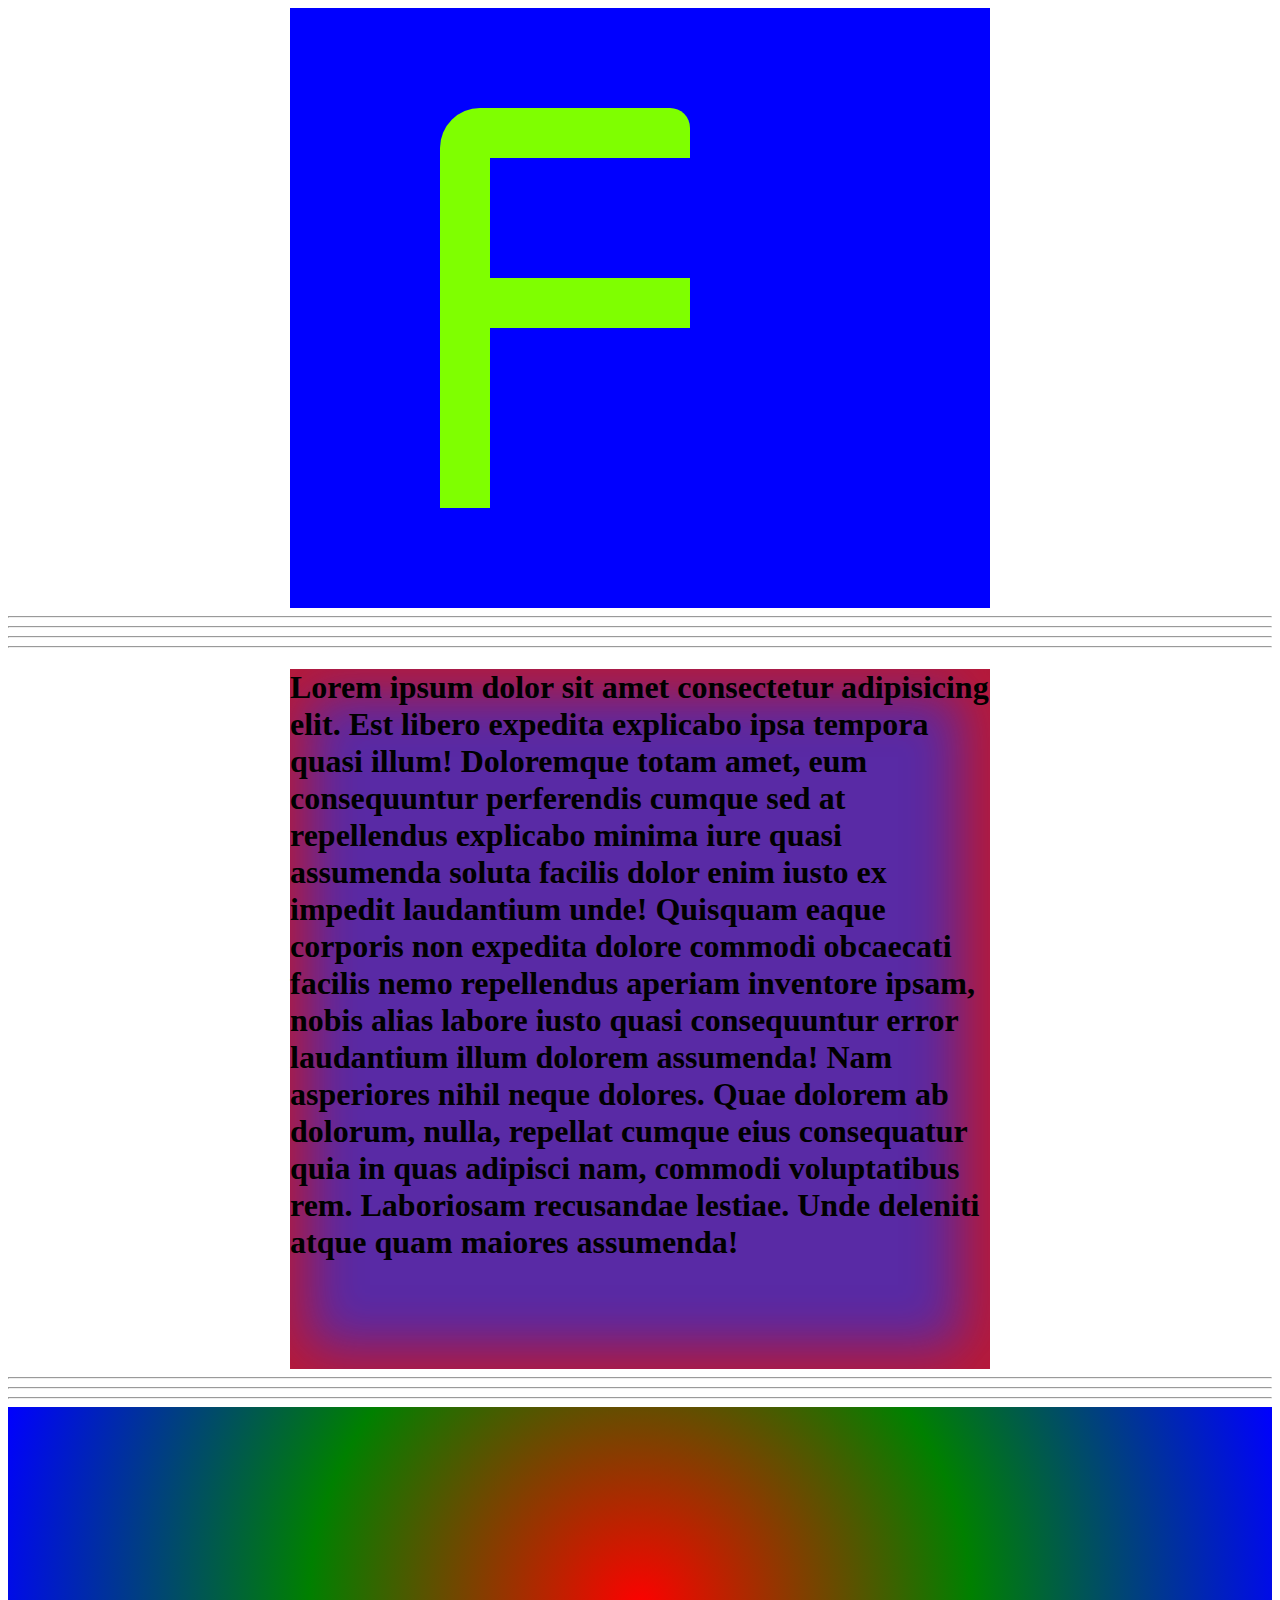
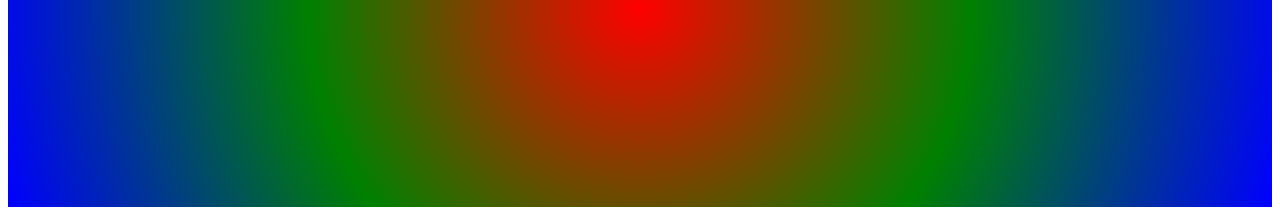
<file: vvvv/design/index.html>
<!DOCTYPE html>
<html lang="en">
    <link rel="stylesheet" href="style.css">
<head>
    <meta charset="UTF-8">
    <meta http-equiv="X-UA-Compatible" content="IE=edge">
    <meta name="viewport" content="width=device-width, initial-scale=1.0">
    <title>Document</title>
</head>
<body>
    <div class="main">

        <div class="box box1"></div>
        <div class="box box2">
            <div class="box6"></div>
            <div class="box7"></div>
            <div class="box8"></div>
        </div>
        
        </div>
<hr><hr><hr><hr>

<div class="box100"><h1>Lorem ipsum dolor sit amet consectetur adipisicing elit. Est libero expedita explicabo ipsa tempora quasi illum! Doloremque totam amet, eum consequuntur perferendis cumque sed at repellendus explicabo minima iure quasi assumenda soluta facilis dolor enim iusto ex impedit laudantium unde! Quisquam eaque corporis non expedita dolore commodi obcaecati facilis nemo repellendus aperiam inventore ipsam, nobis alias labore iusto quasi consequuntur error laudantium illum dolorem assumenda! Nam asperiores nihil neque dolores. Quae dolorem ab dolorum, nulla, repellat cumque eius consequatur quia in quas adipisci nam, commodi voluptatibus rem. Laboriosam recusandae lestiae. Unde deleniti atque quam maiores assumenda!</h1></div>

      
<hr><hr><hr>


<div class="diiii"></div>
</body>
</html>
</file>
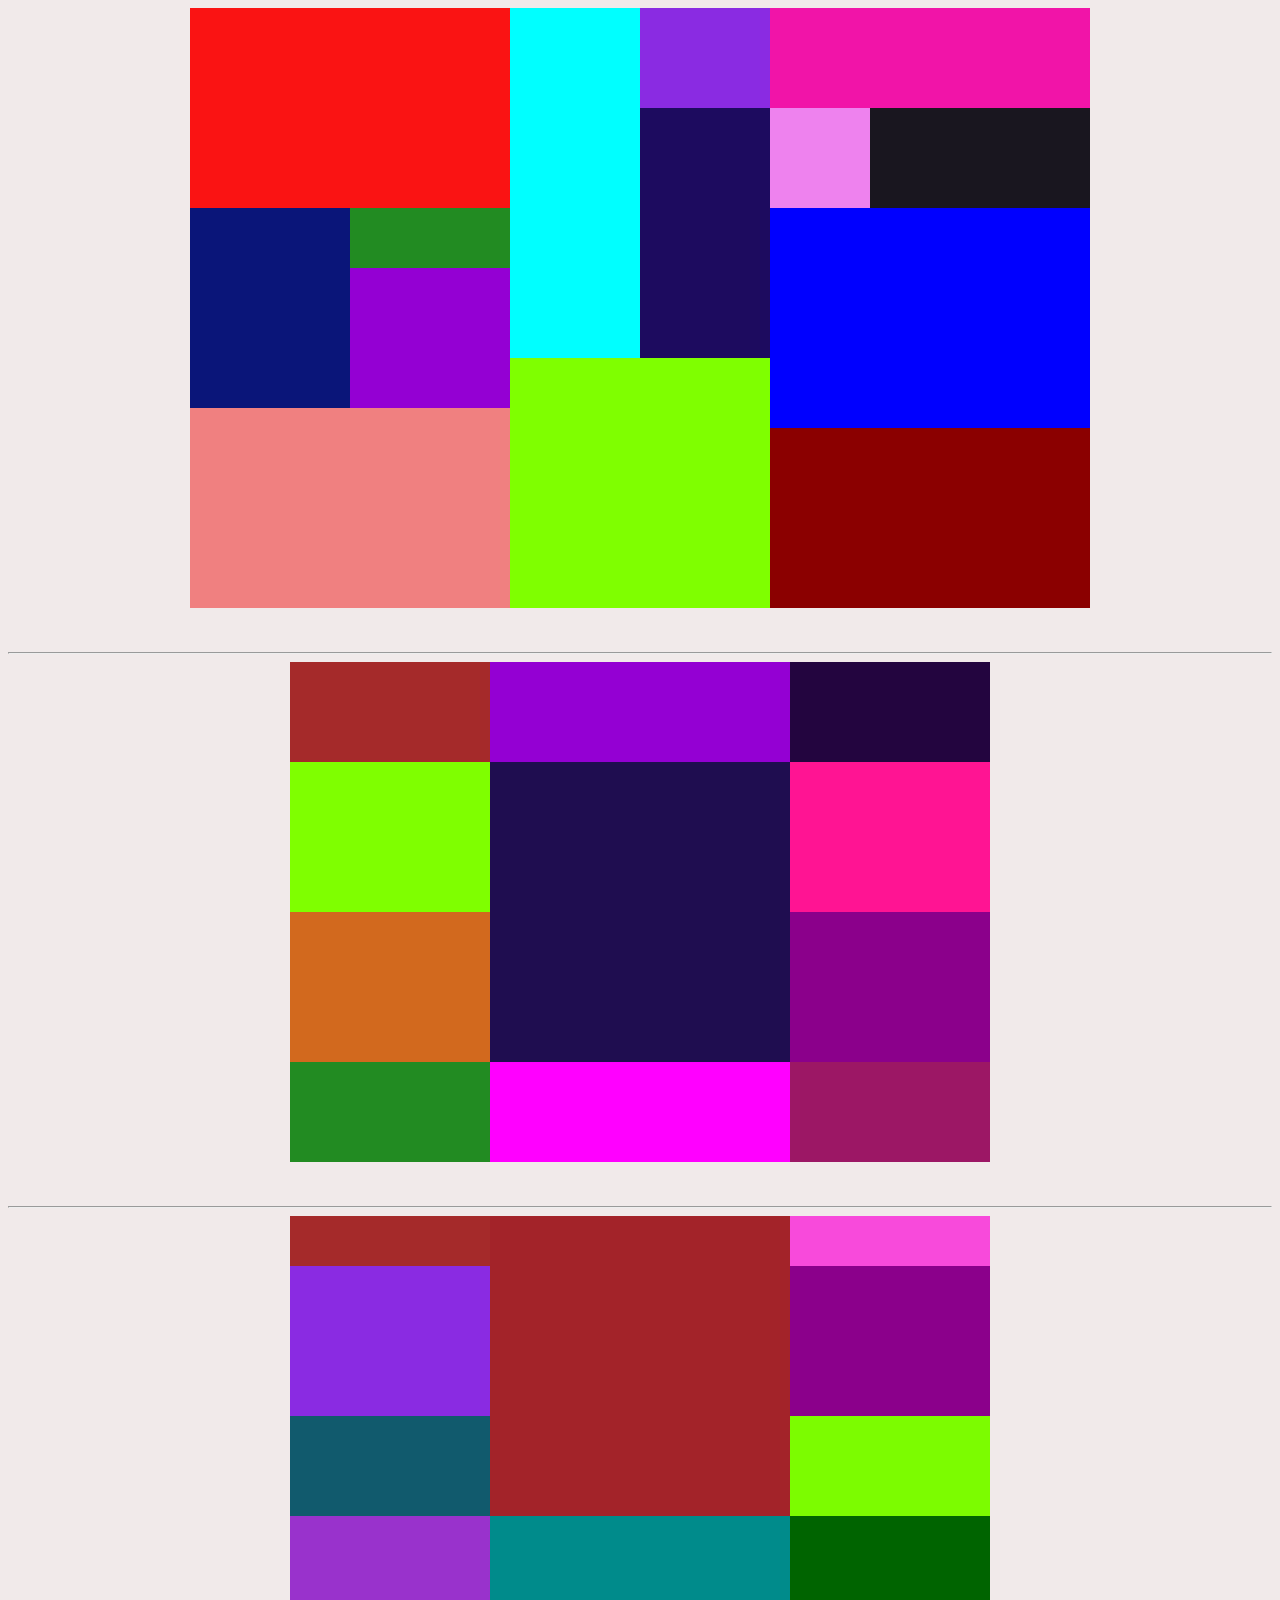
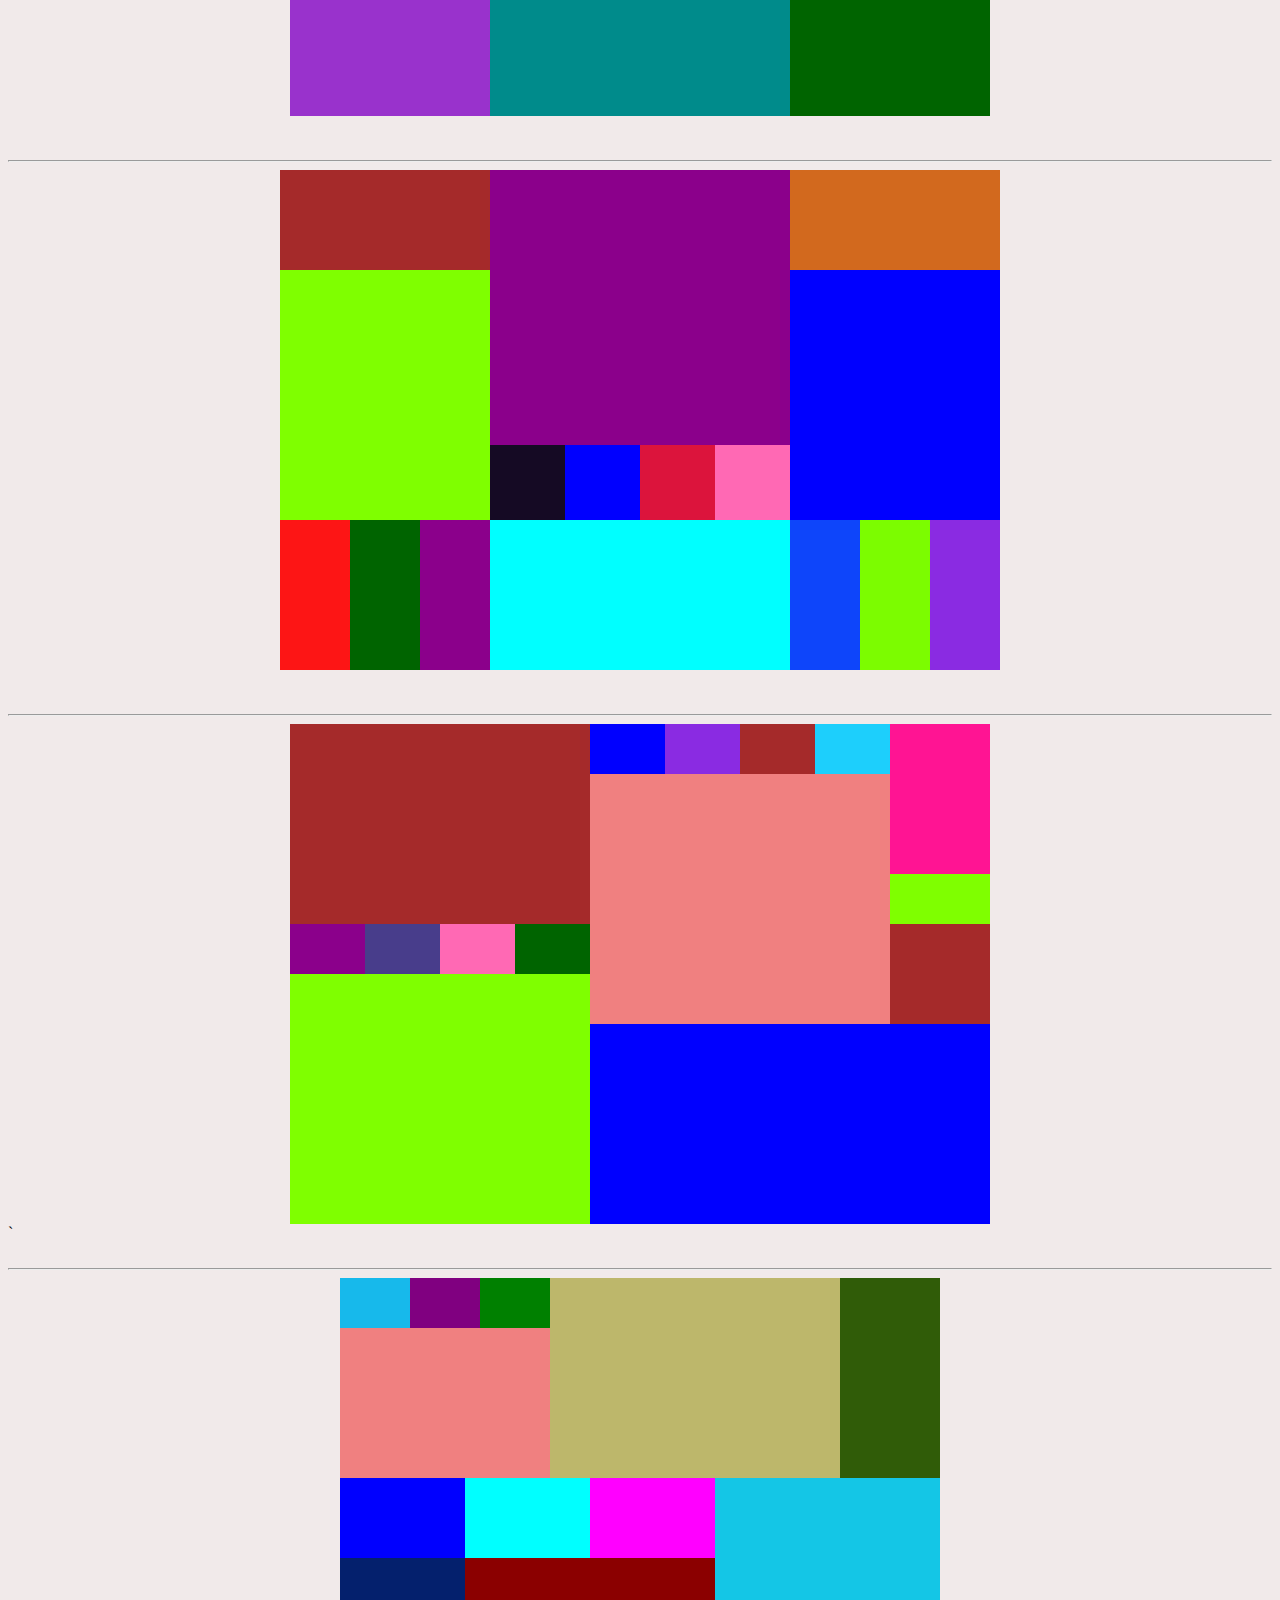
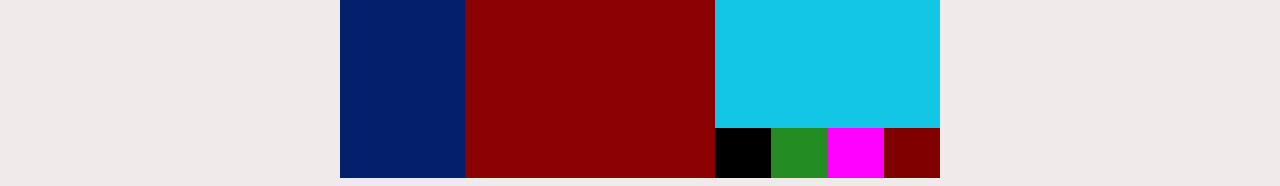
<file: vvvv/flex/index.html>
<!DOCTYPE html>
<html lang="en">
<head>
    <meta charset="UTF-8">
    <meta http-equiv="X-UA-Compatible" content="IE=edge">
    <meta name="viewport" content="width=device-width, initial-scale=1.0">
    <title>Document</title>
    <link rel="stylesheet" href="style.css">
</head>
<body>
    

    <div class="flexcontenar">
        <div class="leftbox">
            <div class="lefttop"></div>
            <div class="leftcenter">
                <div class="lcl"></div>
                <div class="lcr">
                    <div class="lcrt"></div>
                    <div class="lcrb"></div>
                </div>
            </div>
            <div class="leftbottom"></div>

        </div>
        <div class="centerbox">
            <div class="centertop">
                <div class="ctl"></div>
                <div class="ctr">
                    <div class="crt"></div>
                    <div class="crb"></div>
                </div>
            </div>
            <div class="centerbottom"></div>
        </div>
        <div class="rightbox">
            <div class="rt">
                <div class="rtt"></div>
                <div class="rtb">
                    <div class="rtbl"></div>
                    <div class="rtbr"></div>
                </div>
            </div>
            <div class="rc"></div>
            <div class="rb"></div>
        </div>
    </div>
    <br><br>




    <hr>
    <div class="mainbox">
        <div class="left1">
            <div class="left1t"></div>
            <div class="left1c1"></div>
            <div class="left1c2"></div>
            <div class="left1b"></div>
        </div>
        <div class="center1">
            <div class="center1t"></div>
            <div class="center1c"></div>
            <div class="center1b"></div>
        </div>
        <div class="right1">
            <div class="right1t"></div>
            <div class="right1c1"></div>
            <div class="right1c2"></div>
            <div class="right1b"></div>
        </div>
    </div>
    <br><br>



    <hr>
    <div class="mainbox1">
        <div class="left2">
            <div class="left2t"></div>
            <div class="left2c1"></div>
            <div class="left2c2"></div>
            <div class="left2b"></div>
        </div>
        <div class="center2">
            <div class="center2t"></div>
            <div class="center2b"></div>
        </div>
        <div class="bottom2">
            <div class="bottom2t"></div>
            <div class="bottom2c1"></div>
            <div class="bottom2c2"></div>
            <div class="bottom2b"></div>
        </div>
    </div>
    <br><br>



    <hr>
    <div class="mainbox2">
        <div class="left3">
            <div class="left3t"></div>
            <div class="left3c"></div>
            <div class="left3b">
                <div class="l3bl"></div>
                <div class="l3bc"></div>
                <div class="l3br"></div>
            </div>
        </div>
        <div class="center3">
            <div class="center3t"></div>
            <div class="center3c">
                <div class="c3cl"></div>
                <div class="c3cc1"></div>
                <div class="c3cc2"></div>
                <div class="c3cr"></div>
            </div>
            <div class="center3b"></div>
        </div>
        <div class="right3">
            <div class="r3t"></div>
            <div class="r3c"></div>
            <div class="r3b">
                <div class="r3bl"></div>
                <div class="r3bc"></div>
                <div class="r3br"></div>
            </div>
        </div>
    </div>
    <br><br>



    <hr>
    <div class="mainbox3">
        <div class="leftbox4">
            <div class="lt4"></div>
            <div class="lc4">
                <div class="lcl4"></div>
                <div class="lcc14"></div>
                <div class="lcc24"></div>
                <div class="lcb4"></div>
            </div>
            <div class="lb4"></div>
        </div>
        <div class="rightbox4">
            <div class="rt4">
                <div class="rtl4">
                    <div class="rtlt4">
                        <div class="rtll4"></div>
                        <div class="rtlc14"></div>
                        <div class="rtlc24"></div>
                        <div class="rtlr4"></div>
                    </div>
                    <div class="rtlb4"></div>
                </div>
                <div class="rtr4">
                    <div class="rtrt4"></div>
                    <div class="rtrc4"></div>
                    <div class="rtrb4"></div>
                </div>
            </div>
            <div class="rb4"></div>
        </div>
    </div>`
    <br><br>




    <hr>
    <div class="mainbox4">
        <div class="topbox5">
            <div class="tl5">
                <div class="tlt5">
                    <div class="tltl5"></div>
                    <div class="tltc5"></div>
                    <div class="tltr5"></div>
                </div>
                <div class="tlb5"></div>
            </div>
            <div class="tc5"></div>
            <div class="tr5"></div>
        </div>
        <div class="bottombox5">
            <div class="bottoml5">
                <div class="blt5"></div>
                <div class="blb5"></div>
            </div>
            <div class="bottomc5">
                <div class="bct5">
                    <div class="bctl5"></div>
                    <div class="bctr5"></div>
                </div>
                <div class="bcb5"></div>
            </div>
            <div class="bottomr5">
                <div class="brt5"></div>
                <div class="brb5">
                    <div class="brbl5"></div>
                    <div class="brbc15"></div>
                    <div class="brbc25"></div>
                    <div class="brbr5"></div>
                </div>
            </div>
        </div>
    </div>

    
</body>
</html>
</file>
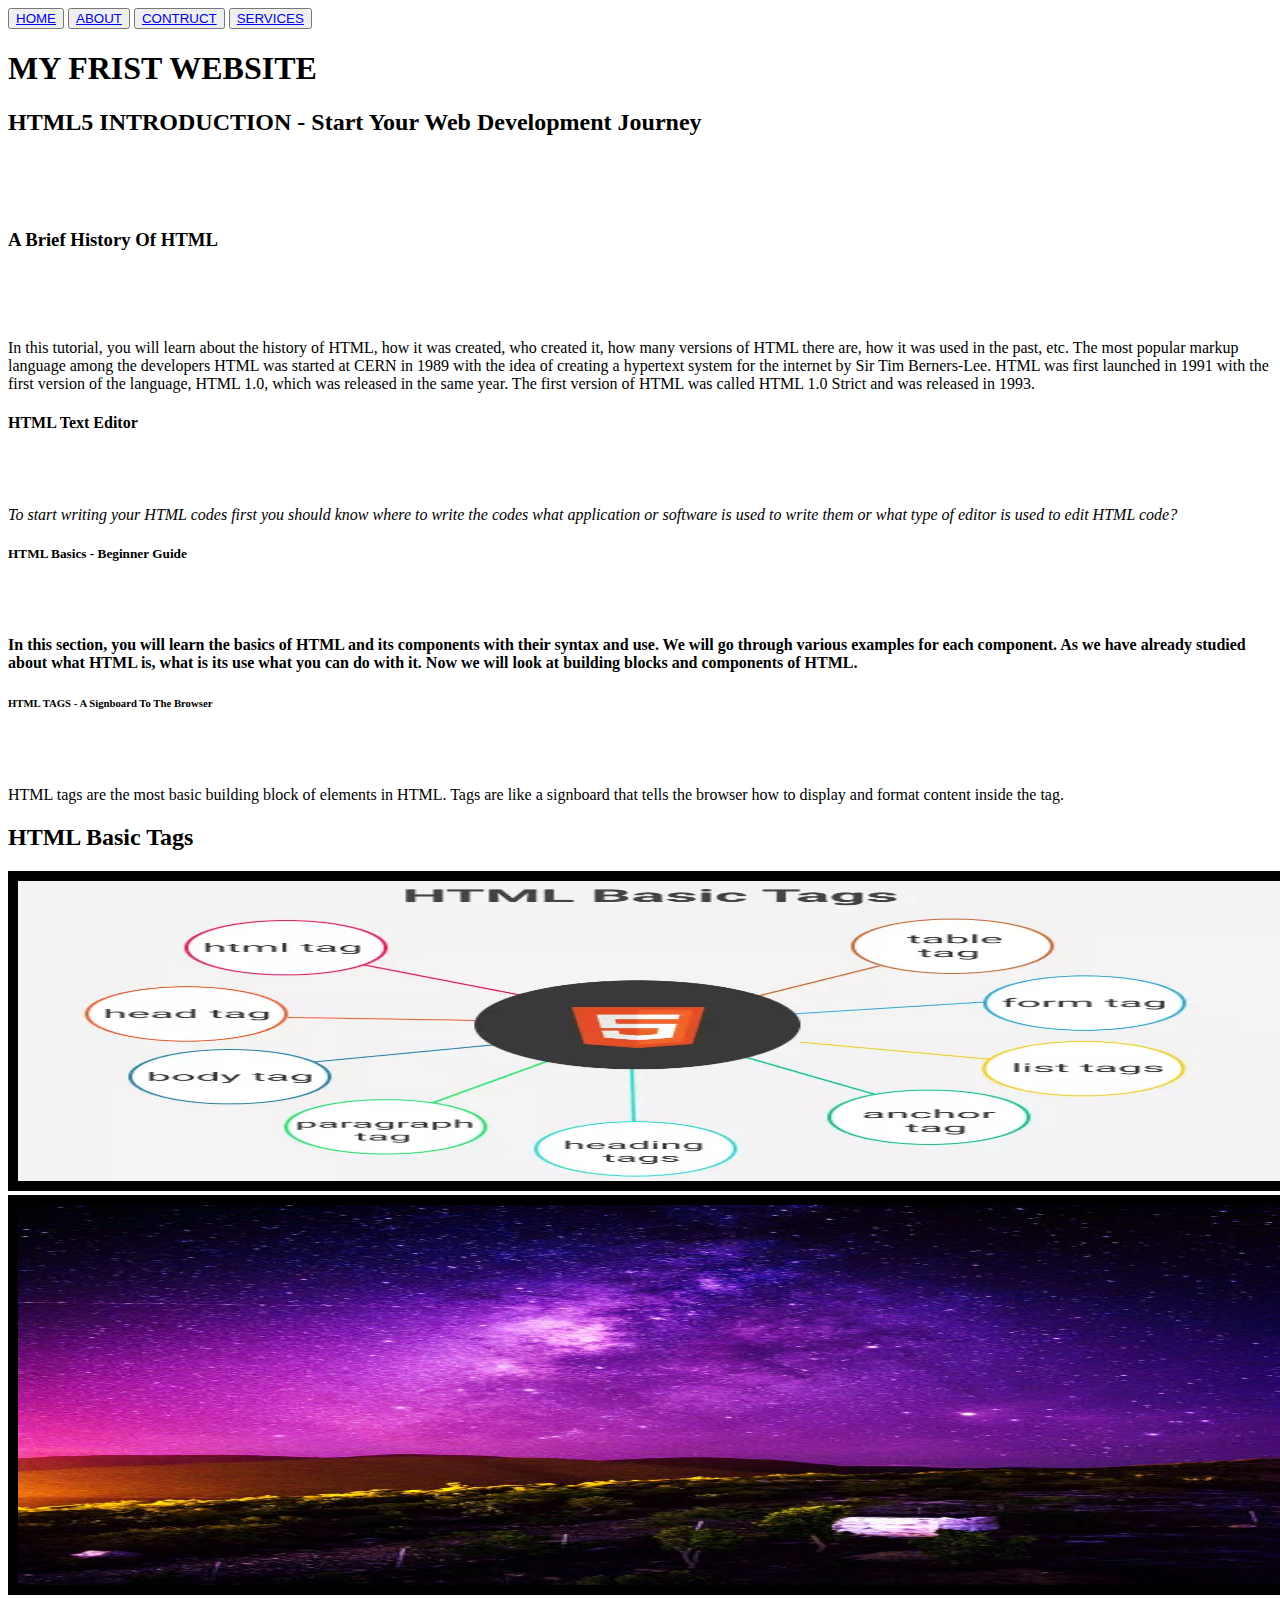
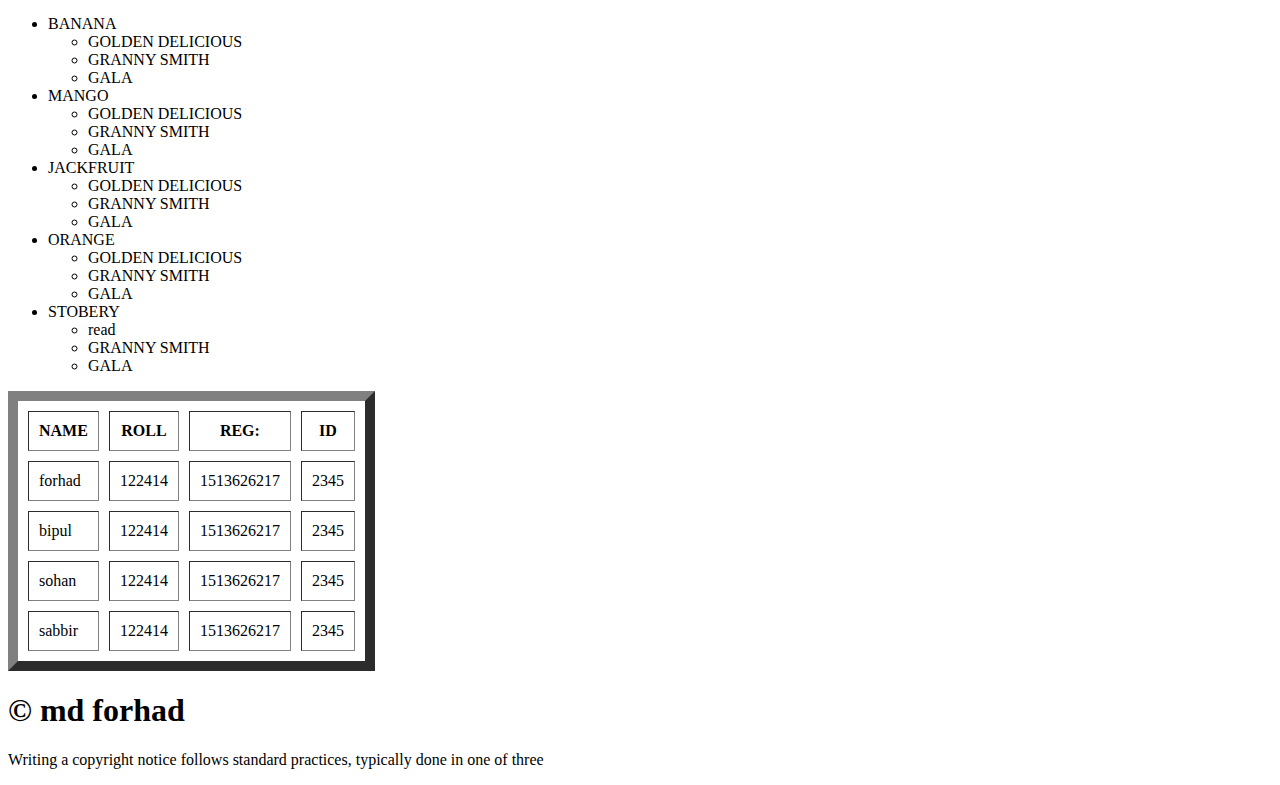
<file: vvvv/forhad html web site/index.html>
<!DOCTYPE html>
<html lang="en">
<head>
    <meta charset="UTF-8">
    <meta http-equiv="X-UA-Compatible" content="IE=edge">
    <meta name="viewport" content="width=device-width, initial-scale=1.0">
    <title>MY FRIST WEB SITE</title>
</head>
<body>
<button><a href="https://dusrasoft.com/">HOME</a></button>
<button><a href="https://dusrasoft.com/">ABOUT</a></button>
<button><a href="https://dusrasoft.com/">CONTRUCT</a></button>
<button><a href="https://dusrasoft.com/">SERVICES</a></button>

<h1>MY FRIST WEBSITE </h1>
<h2>HTML5 INTRODUCTION - Start Your Web Development Journey
</h2><br><br><br>
<h3>A Brief History Of HTML</h3>
<br><br><br>
<p>In this tutorial, you will learn about the history of HTML, how it was created, who created it, how many versions of HTML there are, how it was used in the past, etc.

    The most popular markup language among the developers HTML was started at CERN in 1989 with the idea of creating a hypertext system for the internet by Sir Tim Berners-Lee.
    
    HTML was first launched in 1991 with the first version of the language, HTML 1.0, which was released in the same year. The first version of HTML was called HTML 1.0 Strict and was released in 1993.</p>

<h4>HTML Text Editor</h4>
    <br><br>
    <p><i>To start writing your HTML codes first you should know where to write the codes what application or software is used to write them or what type of editor is used to edit HTML code?</i></p>

<h5>HTML Basics - Beginner Guide</h5>
<br><br>
<p><b>In this section, you will learn the basics of HTML and its components with their syntax and use. We will go through various examples for each component.

    As we have already studied about what HTML is, what is its use what you can do with it. Now we will look at building blocks and components of HTML.</b></p>

<h6>HTML TAGS - A Signboard To The Browser</h6>
<br><br>
<p>HTML tags are the most basic building block of elements in HTML. Tags are like a signboard that tells the browser how to display and format content inside the tag.
</p>
<h2>HTML Basic Tags</h2>
<img src="html-basic-tags.webp" alt="img" width="100%" height="300px"border="10px">



<img src="pexels-photo-544268.jpeg" alt="img" border="10px" height="380px" width="100%">
<ul>
<li>BANANA
<ul>
    <li>GOLDEN DELICIOUS</li>
    <li>GRANNY SMITH</li>
    <li>GALA</li>
</ul>
</li>
<li>MANGO
    <ul>
        <li>GOLDEN DELICIOUS</li>
        <li>GRANNY SMITH</li>
        <li>GALA</li>


    </ul>
</li>
<li>JACKFRUIT
    <ul>
        <li>GOLDEN DELICIOUS</li>
        <li>GRANNY SMITH</li>
        <li>GALA</li>

    </ul>
</li>
<li>ORANGE
    <ul>

        <li>GOLDEN DELICIOUS</li>
    <li>GRANNY SMITH</li>
    <li>GALA</li>
    </ul>
</li>
<li>STOBERY

    <ul>
        
        <li>read</li>
        <li>GRANNY SMITH</li>
        <li>GALA</li></ul>
</li>

</ul>

<table border="10" cellpadding="10" cellspacing="10" >
<tr>
<th>NAME</th>
<th>ROLL</th>
<th>REG:</th>
<th>ID</th>
</tr>

<tr>

    <td>forhad</td>
    <td>122414</td>
    <td>1513626217</td>
    <td>2345</td>



</tr>

<tr>

    <td>bipul</td>
    <td>122414</td>
    <td>1513626217</td>
    <td>2345</td>



</tr>

<tr>

    <td>sohan</td>
    <td>122414</td>
    <td>1513626217</td>
    <td>2345</td>



</tr>

<tr>

    <td>sabbir</td>
    <td>122414</td>
    <td>1513626217</td>
    <td>2345</td>



</tr>





</table>
<h1>&#169; md forhad
</h1>
<p>Writing a copyright notice follows standard practices, typically done in one of three</p>
</body>
</html>
</file>
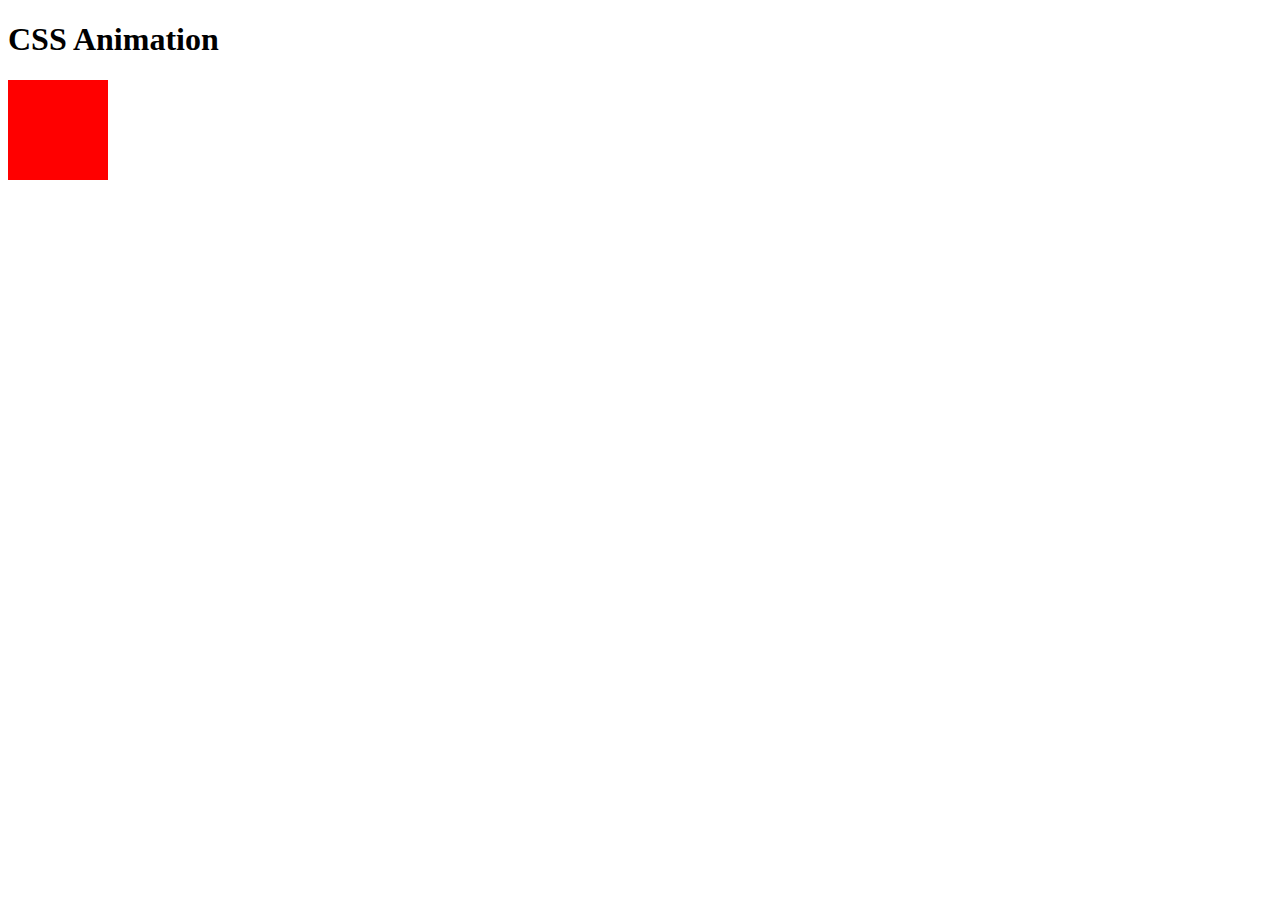
<file: vvvv/team/indextem.html>
<!DOCTYPE html>
<html lang="en">
<head>
    <meta charset="UTF-8">
    <meta http-equiv="X-UA-Compatible" content="IE=edge">
    <meta name="viewport" content="width=device-width, initial-scale=1.0">
    <title>Document</title>
    <link rel="stylesheet" href="style3.css">
</head>
<body>
    
    <h1>CSS Animation</h1>

    <div class="div"></div>
</body>
</html>
</file>
<file: vvvv/design/style.css>
*{
    box-sizing: border-box;

}

.main{background-color:  blue;

height: 600px;
width: 700px;
margin: auto;
padding-left: 150px;
padding-top: 100px;

}
.box1{
    width: 50px;
    height: 400px;
    background-color: chartreuse;
    float: left;
    border-top-left-radius:40px ;

}
.box2{
    width: 200px;
    height: 220px;
    background-color: blue;
    float: left;
}
.box6{
    width:200px ;
    height: 50px;
    background-color: chartreuse;
    border-top-right-radius: 20px;
}
.box7{
    width: 200px;
    height: 120px;
    background-color: blue;
}
.box8{
    width: 200px;
    height: 50px;
    background-color: chartreuse;
}





.box100{
    width: 700px;
    height: 700px;
    background-color: rgb(89, 42, 165);
    margin: auto;

    box-shadow: -6px 2px 52px 24px rgba(214,20,20,0.76) inset;
-webkit-box-shadow: -6px 2px 52px 24px rgba(214,20,20,0.76) inset;
-moz-box-shadow: -6px 2px 52px 24px rgba(214,20,20,0.76) inset;

transition-duration: 3s;
}

.box100:hover{

width: 900px;
height: 900px;
transition-duration: 3s;
}

.diiii{height: 400px;
width: 100%;
background-image: radial-gradient(circle, red, green,blue);
}
</file>
<file: vvvv/flex/style.css>
* {
    box-sizing: border-box;
}

body {
    background-color: rgb(241, 234, 234);
}





.flexcontenar {
    width: 900px;
    height: 600px;
    background-color: rgb(10, 117, 42);
    margin: auto;
    display: flex;
}

.leftbox {
    width: 320px;
    height: 600px;
    background-color: blueviolet;
}

.lefttop {
    width: 320px;
    height: 200px;
    background-color: rgb(250, 19, 19);
}

.leftcenter {
    width: 320px;
    height: 200px;
    background-color: chartreuse;
    display: flex;
}

.lcl {
    width: 160px;
    height: 200px;
    background-color: rgb(10, 21, 121);
}

.lcr {
    width: 160px;
    height: 200px;
    background-color: cyan;
}

.lcrt {
    width: 160px;
    height: 60px;
    background-color: forestgreen;
}

.lcrb {
    width: 160px;
    height: 140px;
    background-color: darkviolet;
}

.leftbottom {
    width: 320px;
    height: 200px;
    background-color: lightcoral;
}

.centerbox {
    width: 260px;
    height: 600px;
    background-color: darkmagenta;
}

.centertop {
    width: 260px;
    height: 350px;
    background-color: deeppink;
    display: flex;
}

.ctl {
    width: 130px;
    height: 350px;
    background-color: aqua;
}

.ctr {
    width: 130px;
    height: 350px;
    background-color: firebrick;

}

.crt {
    width: 130px;
    height: 100px;
    background-color: blueviolet;
}

.crb {
    width: 130px;
    height: 250px;
    background-color: rgb(29, 11, 95);
}

.centerbottom {
    width: 260px;
    height: 250px;
    background-color: chartreuse;
}

.rightbox {
    width: 320px;
    height: 600px;
    background-color: darkgreen;
}

.rt {
    width: 320px;
    height: 200px;
    background-color: black;
}

.rtt {
    width: 320px;
    height: 100px;
    background-color: rgb(241, 20, 168);
}

.rtb {
    width: 320px;
    height: 100px;
    background-color: lightgreen;
    display: flex;
}

.rtbl {
    width: 100px;
    height: 100px;
    background-color: violet;
}

.rtbr {
    width: 220px;
    height: 100px;
    background-color: rgb(25, 22, 31);
}

.rc {
    width: 320px;
    height: 220px;
    background-color: blue;

}

.rb {
    width: 320px;
    height: 180px;
    background-color: darkred;
}








.mainbox {
    width: 700px;
    height: 500px;
    background-color: blueviolet;
    margin: auto;
    display: flex;

}

.left1 {
    width: 200px;
    height: 500px;
    background-color: blue;
}

.left1t {
    width: 200px;
    height: 100px;
    background-color: brown;
}

.left1c1 {
    width: 200px;
    height: 150px;
    background-color: chartreuse;
}

.left1c2 {
    width: 200px;
    height: 150px;
    background-color: chocolate;
}

.left1b {
    width: 200px;
    height: 100px;
    background-color: forestgreen;
}

.center1 {
    width: 300px;
    height: 500px;
    background-color: crimson;
}

.center1t {
    width: 300px;
    height: 100px;
    background-color: darkviolet;
}

.center1c {
    width: 300px;
    height: 300px;
    background-color: rgb(31, 13, 80);
}

.center1b {
    width: 300px;
    height: 100px;
    background-color: fuchsia;
}

.right1 {
    width: 200px;
    height: 500px;
    background-color: chartreuse;
}

.right1t {
    width: 200px;
    height: 100px;
    background-color: rgb(35, 5, 63);
}

.right1c1 {
    width: 200px;
    height: 150px;
    background-color: deeppink;
}

.right1c2 {
    width: 200px;
    height: 150px;
    background-color: darkmagenta;
}

.right1b {
    width: 200px;
    height: 100px;
    background-color: rgb(156, 23, 101);
}










.mainbox1 {
    width: 700px;
    height: 500px;
    background-color: chartreuse;
    margin: auto;
    display: flex;
}

.left2 {
    width: 200px;
    height: 500px;
    background-color: blue;
}

.left2t {
    width: 200px;
    height: 50px;
    background-color: brown;
}

.left2c1 {
    width: 200px;
    height: 150px;
    background-color: blueviolet;
}

.left2c2 {
    width: 200px;
    height: 100px;
    background-color: rgb(17, 90, 109);
}

.left2b {
    width: 200px;
    height: 200px;
    background-color: darkorchid;
}

.center2 {
    width: 300px;
    height: 500px;
    background-color: blueviolet;
}

.center2t {
    width: 300px;
    height: 300px;
    background-color: rgb(163, 35, 41);
}

.center2b {
    width: 300px;
    height: 200px;
    background-color: darkcyan;
}

.bottom2 {
    width: 200px;
    height: 500px;
    background-color: brown;
}

.bottom2t {
    width: 200px;
    height: 50px;
    background-color: rgb(248, 74, 219);
}

.bottom2c1 {
    width: 200px;
    height: 150px;
    background-color: darkmagenta;
}

.bottom2c2 {
    width: 200px;
    height: 100px;
    background-color: lawngreen;
}

.bottom2b {
    width: 200px;
    height: 200px;
    background-color: darkgreen;
}











.mainbox2 {
    width: 720px;
    height: 500px;
    background-color: blue;
    margin: auto;
    display: flex;
}

.left3 {
    width: 210px;
    height: 500px;
    background-color: blueviolet;
}

.left3t {
    width: 210px;
    height: 100px;
    background-color: brown;
}

.left3c {
    width: 210px;
    height: 250px;
    background-color: chartreuse;
}

.left3b {
    width: 210px;
    height: 150px;
    background-color: rgb(77, 7, 87);
    display: flex;
}

.l3bl {
    width: 70px;
    height: 150px;
    background-color: rgb(253, 21, 21);
}

.l3bc {
    width: 70px;
    height: 150px;
    background-color: darkgreen;
}

.l3br {
    width: 70px;
    height: 150px;
    background-color: darkmagenta;
}

.center3 {
    width: 300px;
    height: 500px;
    background-color: brown;
}

.center3t {
    width: 300px;
    height: 275px;
    background-color: darkmagenta;
}

.center3c {
    width: 300px;
    height: 75px;
    background-color: chartreuse;
    display: flex;
}

.c3cl {
    width: 75px;
    height: 75px;
    background-color: rgb(21, 10, 36);
}

.c3cc1 {
    width: 75px;
    height: 75px;
    background-color: blue;
}

.c3cc2 {
    width: 75px;
    height: 75px;
    background-color: crimson;
}

.c3cr {
    width: 75px;
    height: 75px;
    background-color: hotpink;
}

.center3b {
    width: 300px;
    height: 150px;
    background-color: aqua;
}

.right3 {
    width: 210px;
    height: 500px;
    background-color: green;
}

.r3t {
    width: 210px;
    height: 100px;
    background-color: chocolate;
}

.r3c {
    width: 210px;
    height: 250px;
    background-color: blue;
}

.r3b {
    width: 210px;
    height: 150px;
    background-color: rgb(14, 83, 110);
    display: flex;
}

.r3bl {
    width: 70px;
    height: 150px;
    background-color: rgb(14, 69, 250);
}

.r3bc {
    width: 70px;
    height: 150px;
    background-color: lawngreen;
}

.r3br {
    width: 70px;
    height: 150px;
    background-color: blueviolet;
}










.mainbox3 {
    width: 700px;
    height: 500px;
    background-color: blueviolet;
    display: flex;
    margin: auto;
}

.leftbox4 {
    width: 300px;
    height: 500px;
    background-color: blue;
}

.lt4 {
    width: 300px;
    height: 200px;
    background-color: brown;
}

.lc4 {
    width: 300px;
    height: 50px;
    background-color: cyan;
    display: flex;
}

.lcl4 {
    width: 75px;
    height: 50px;
    background-color: darkmagenta;
}

.lcc14 {
    width: 75px;
    height: 50px;
    background-color: darkslateblue;
}

.lcc24 {
    width: 75px;
    height: 50px;
    background-color: hotpink;
}

.lcb4 {
    width: 75px;
    height: 50px;
    background-color: darkgreen;
}

.lb4 {
    width: 300px;
    height: 250px;
    background-color: chartreuse;
}

.rightbox4 {
    width: 400px;
    height: 500px;
    background-color: darkorchid;
}

.rt4 {
    width: 400px;
    height: 300px;
    background-color: aqua;
    display: flex;
}

.rtl4 {
    width: 300px;
    height: 300px;
    background-color: blue;
}

.rtlt4 {
    width: 300px;
    height: 50px;
    background-color: black;
    display: flex;
}

.rtll4 {
    width: 75px;
    height: 50px;
    background-color: blue;
}

.rtlc14 {
    width: 75px;
    height: 50px;
    background-color: blueviolet;
}

.rtlc24 {
    width: 75px;
    height: 50px;
    background-color: brown;
}

.rtlr4 {
    width: 75px;
    height: 50px;
    background-color: rgb(29, 207, 252);
}

.rtlb4 {
    width: 300px;
    height: 250px;
    background-color: lightcoral;

}

.rtr4 {
    width: 100px;
    height: 300px;
    background-color: brown;
}

.rtrt4 {
    width: 100px;
    height: 150px;
    background-color: deeppink;
}

.rtrc4 {
    width: 100px;
    height: 50px;
    background-color: chartreuse;
}

.rtrb4 {
    width: 100px;
    height: 100px;
    background-color: brown;
}

.rb4 {
    width: 400px;
    height: 200px;
    background-color: blue;
}









.mainbox4 {
    width: 600px;
    height: 500px;
    background-color: blueviolet;
    margin: auto;
}

.topbox5 {
    width: 600px;
    height: 200px;
    background-color: aqua;
    display: flex;
}

.tl5 {
    width: 210px;
    height: 200px;
    background-color: brown;
}

.tlt5 {
    width: 210px;
    height: 50px;
    background-color: darkgreen;
    display: flex;
}

.tltl5 {
    width: 70px;
    height: 50px;
    background-color: rgb(23, 185, 235);
}

.tltc5 {
    width: 70px;
    height: 50px;
    background-color: purple;
}

.tltr5 {
    width: 70px;
    height: 50px;
    background-color: green;
}

.tlb5 {
    width: 210px;
    height: 150px;
    background-color: lightcoral;
}

.tc5 {
    width: 290px;
    height: 200px;
    background-color: darkkhaki;
}

.tr5 {
    width: 100px;
    height: 200px;
    background-color: rgb(48, 92, 8);
}

.bottombox5 {
    width: 600px;
    height: 300px;
    background-color: blue;
    display: flex;
}

.bottoml5 {
    width: 125px;
    height: 300px;
    background-color: chocolate;
}

.blt5 {
    width: 125px;
    height: 80px;
    background-color: blue;
}

.blb5 {
    width: 125px;
    height: 220px;
    background-color: rgb(4, 32, 109);
}


.bottomc5 {
    width: 250px;
    height: 300px;
    background-color: darkslateblue;
}

.bct5 {
    width: 250px;
    height: 80px;
    background-color: blueviolet;
    display: flex;
}

.bctl5 {
    width: 125px;
    height: 80px;
    background-color: aqua;
}

.bctr5 {
    width: 125px;
    height: 80px;
    background-color: magenta;
}

.bcb5 {
    width: 250px;
    height: 220px;
    background-color: darkred;
}

.bottomr5 {
    width: 225px;
    height: 300px;
    background-color: violet;
}

.brt5 {
    width: 225px;
    height: 250px;
    background-color: rgb(20, 198, 230);
}

.brb5 {
    width: 225px;
    height: 50px;
    background-color: darkblue;
    display: flex;
}

.brbl5 {
    width: 56.25px;
    height: 50px;
    background-color: black;
}

.brbc15 {
    width: 56.25px;
    height: 50px;
    background-color: forestgreen;
}

.brbc25 {
    width: 56.25px;
    height: 50px;
    background-color: magenta;
}

.brbr5 {
    width: 56.25px;
    height: 50px;
    background-color: maroon;
}
</file>
<file: vvvv/team/style3.css>
*{box-sizing: border-box;}

.div {
    width: 100px;
    height: 100px;
    background-color: red;
    position: relative;
    animation-name: example;
    animation-duration: 4s;
  }
  
  @keyframes example {
    0%   {background-color:red; left:0px; top:0px;}
    25%  {background-color:yellow; left:200px; top:0px;}
    50%  {background-color:blue; left:200px; top:200px;}
    75%  {background-color:green; left:0px; top:200px;}
    100% {background-color:red; left:0px; top:0px;}
  }
</file>
